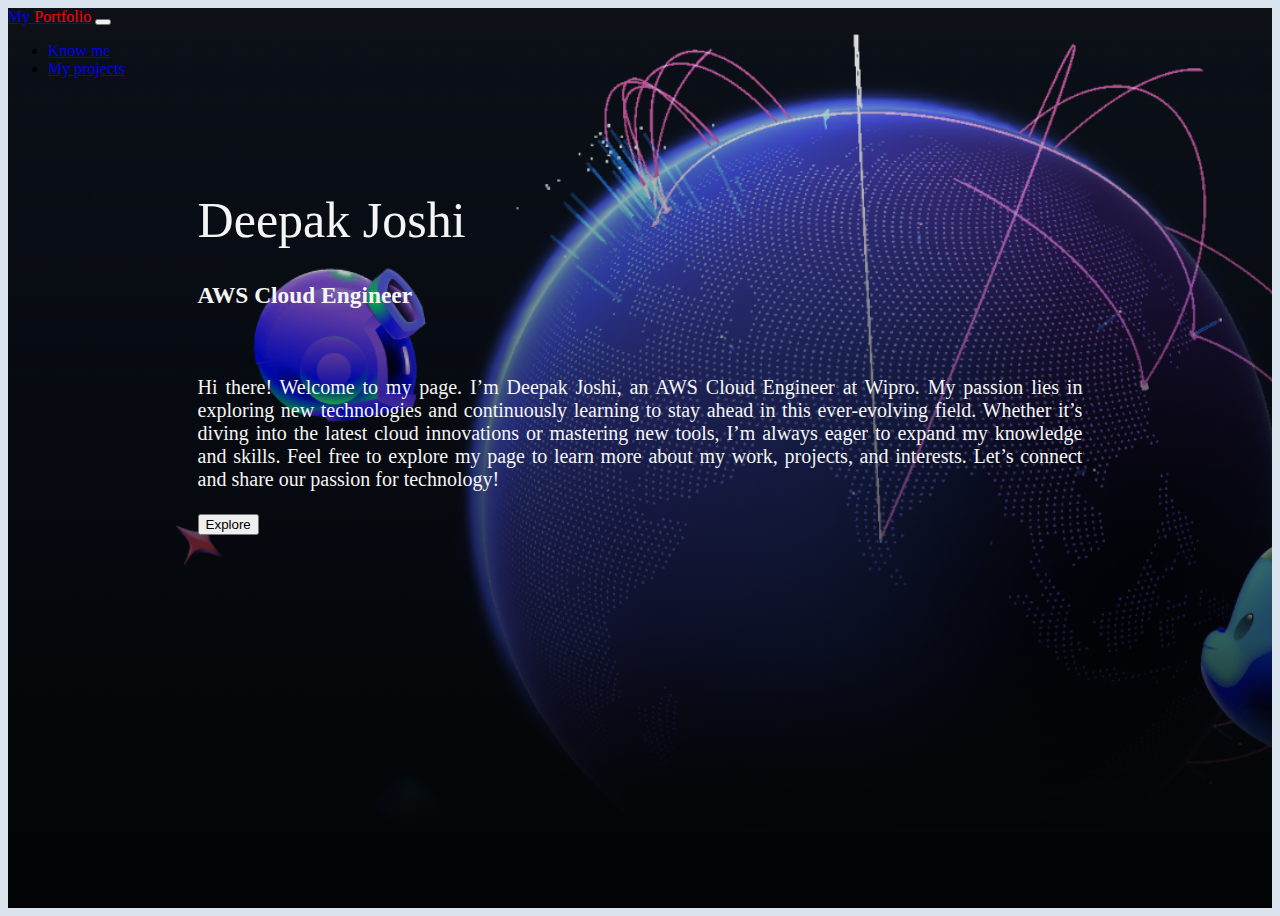
<file: index.html>
<!doctype html>
<html lang="en">

<head>
    <!-- Required meta tags -->
    <meta charset="utf-8">
    <meta name="viewport" content="width=device-width, initial-scale=1">

    <!-- Bootstrap CSS -->
    <link href="https://cdn.jsdelivr.net/npm/bootstrap@5.0.2/dist/css/bootstrap.min.css" rel="stylesheet" integrity="sha384-EVSTQN3/azprG1Anm3QDgpJLIm9Nao0Yz1ztcQTwFspd3yD65VohhpuuCOmLASjC" crossorigin="anonymous">
    <link href="./styles/style.css" rel="stylesheet">
    
    <title> Deepak Joshi</title>
</head>

<body>
    

    <section class="home">

        <nav class="navbar navbar-expand-lg bg-dark">
            <div class="container-fluid">
              <a class="navbar-brand" href="index.html">My <span style="color: red;">Portfolio</span></a>
              <button class="navbar-toggler" type="button" data-bs-toggle="collapse" data-bs-target="#navbarSupportedContent" aria-controls="navbarSupportedContent" aria-expanded="false" aria-label="Toggle navigation">
                <span class="navbar-toggler-icon"></span>
              </button>
              <div class="collapse navbar-collapse" id="navbarSupportedContent">
                <ul class="navbar-nav me-auto mb-2 mb-lg-0">
                  <li class="nav-item">
                    <a class="nav-link active" aria-current="page" href="about.html">Know me </a>
                  </li>
                  <li class="nav-item">
                    <a class="nav-link" href="projects.html">My projects</a>
                  </li>

            

             
                </ul>
            
              </div>
            </div>
          </nav>
        

          <div class="intro">
            <h1 class="name"> Deepak Joshi</h1>
            <h3>AWS Cloud Engineer</h3>
            <br>
            <p>
                Hi there! Welcome to my page.

I’m Deepak Joshi, an AWS Cloud Engineer at Wipro. My passion lies in exploring new technologies and continuously learning to stay ahead in this ever-evolving field. Whether it’s diving into the latest cloud innovations or mastering new tools, I’m always eager to expand my knowledge and skills.

Feel free to explore my page to learn more about my work, projects, and interests. Let’s connect and share our passion for technology!
       
</p>

<button type="button" class="btn btn-info btn-lg">Explore</button>
          </div>

    </section>

    <!-- Optional JavaScript; choose one of the two! -->
    <!-- Option 1: Bootstrap Bundle with Popper -->
    <script src="https://cdn.jsdelivr.net/npm/bootstrap@5.0.2/dist/js/bootstrap.bundle.min.js" integrity="sha384-MrcW6ZMFYlzcLA8Nl+NtUVF0sA7MsXsP1UyJoMp4YLEuNSfAP+JcXn/tWtIaxVXM" crossorigin="anonymous"></script>
</body>

</html>
</file>
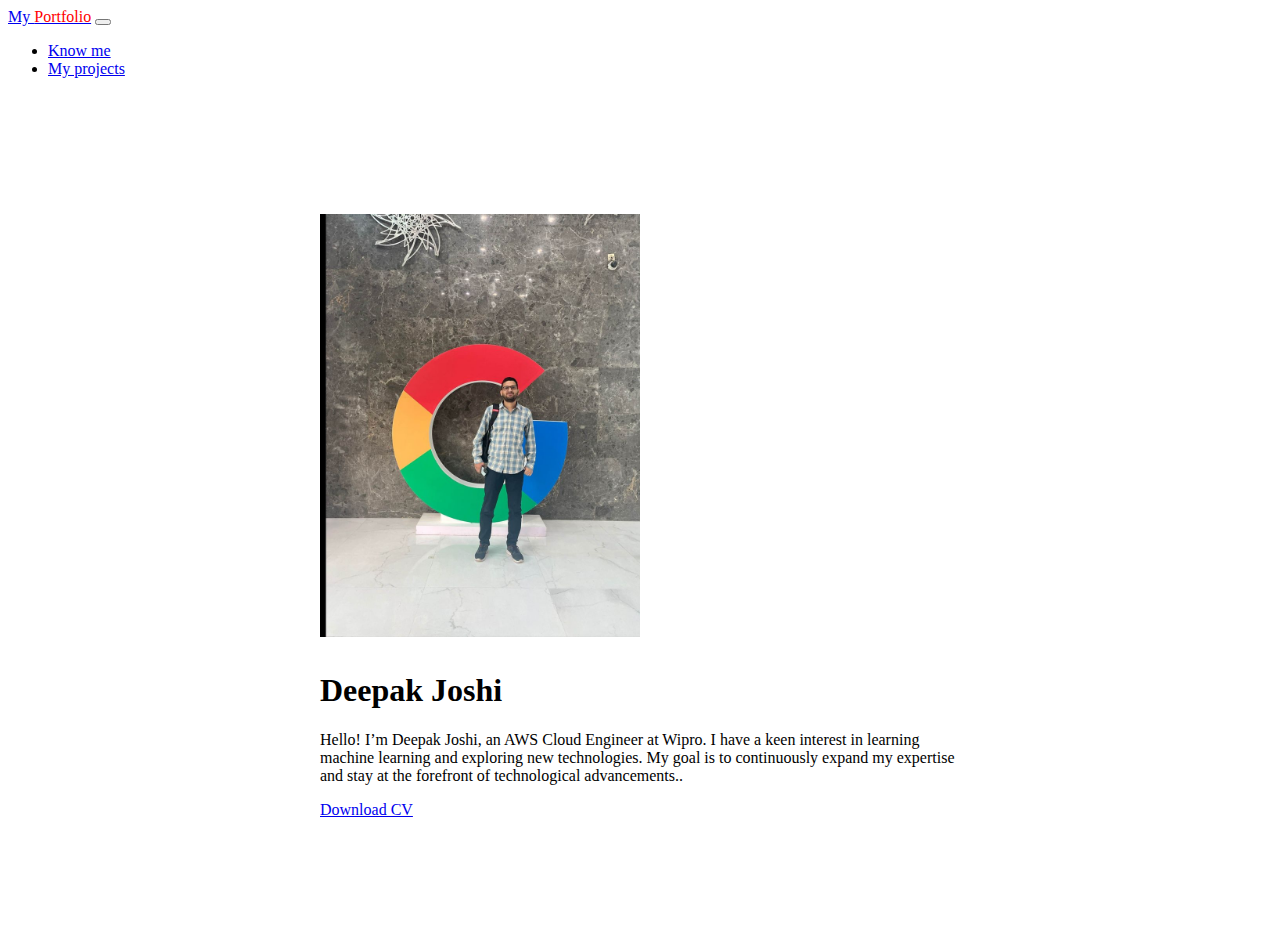
<file: about.html>
<!doctype html>
<html lang="en">

<head>
    <!-- Required meta tags -->
    <meta charset="utf-8">
    <meta name="viewport" content="width=device-width, initial-scale=1">

    <!-- Bootstrap CSS -->
    <link href="https://cdn.jsdelivr.net/npm/bootstrap@5.0.2/dist/css/bootstrap.min.css" rel="stylesheet" integrity="sha384-EVSTQN3/azprG1Anm3QDgpJLIm9Nao0Yz1ztcQTwFspd3yD65VohhpuuCOmLASjC" crossorigin="anonymous">

    <title>About me</title>
</head>


<body>

    <section class="home">

        <nav class="navbar navbar-expand-lg bg-dark">
            <div class="container-fluid">
              <a class="navbar-brand" href="index.html">My <span style="color: red;">Portfolio</span></a>
              <button class="navbar-toggler" type="button" data-bs-toggle="collapse" data-bs-target="#navbarSupportedContent" aria-controls="navbarSupportedContent" aria-expanded="false" aria-label="Toggle navigation">
                <span class="navbar-toggler-icon"></span>
              </button>
              <div class="collapse navbar-collapse" id="navbarSupportedContent">
                <ul class="navbar-nav me-auto mb-2 mb-lg-0">
                  <li class="nav-item">
                    <a class="nav-link active" aria-current="page" href="about.html">Know me </a>
                  </li>
                  <li class="nav-item">
                    <a class="nav-link" href="projects.html">My projects</a>
                  </li>

                

             
                </ul>
            
              </div>
            </div>
          </nav>
    
          <div class="card" style="width: 40rem; margin: 10% auto;">
            <img src="./Images/myphoto.jpg" class="card-img-top" style="width: 50%;margin: 10px auto;">
            <div class="card-body">
              <h1 class="card-title">Deepak Joshi</h1>
              <p class="card-text">Hello!

                I’m Deepak Joshi, an AWS Cloud Engineer at Wipro. I have a keen interest in learning machine learning and exploring new technologies. My goal is to continuously expand my expertise and stay at the forefront of technological advancements..</p>
              <a href="resume.pdf" class="btn btn-primary">Download CV</a>
            </div>
          </div>




    </section>
  

    <!-- Optional JavaScript; choose one of the two! -->
    <!-- Option 1: Bootstrap Bundle with Popper -->
    <script src="https://cdn.jsdelivr.net/npm/bootstrap@5.0.2/dist/js/bootstrap.bundle.min.js" integrity="sha384-MrcW6ZMFYlzcLA8Nl+NtUVF0sA7MsXsP1UyJoMp4YLEuNSfAP+JcXn/tWtIaxVXM" crossorigin="anonymous"></script>
</body>

</html>
</file>
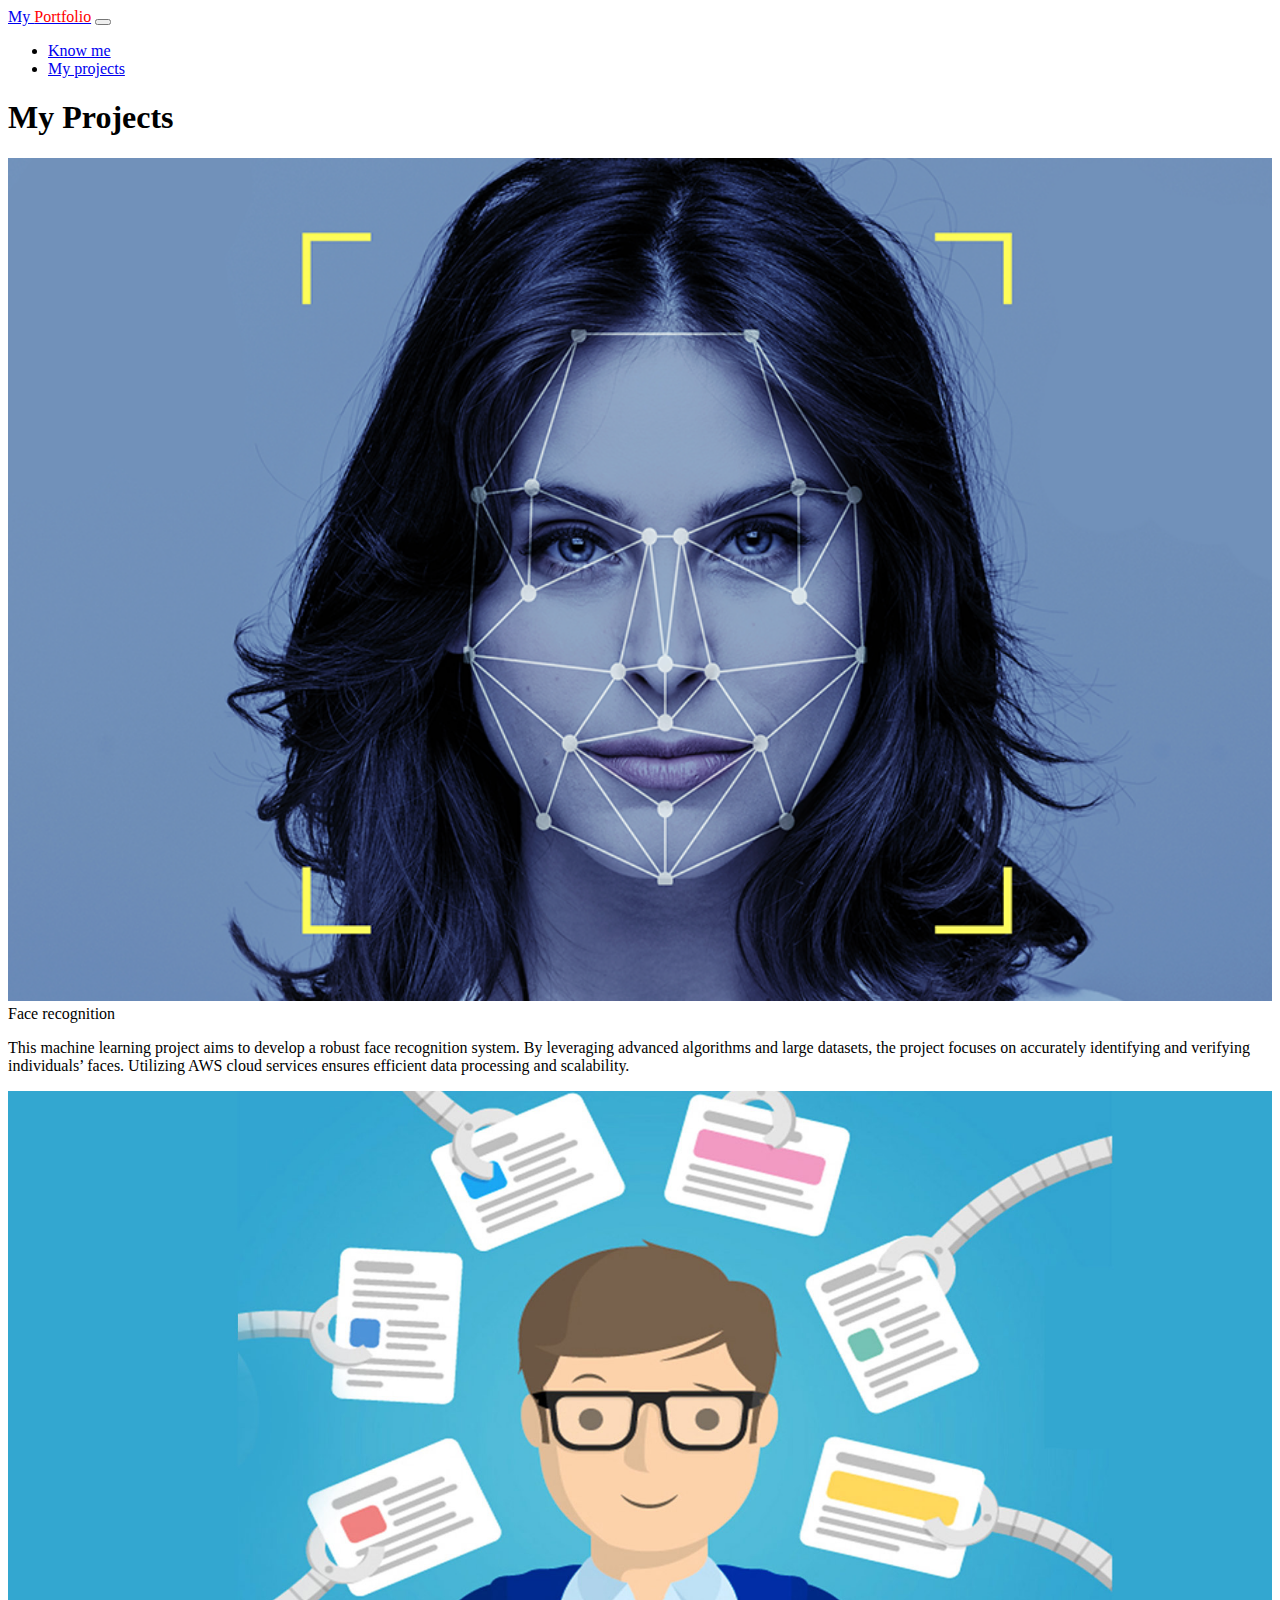
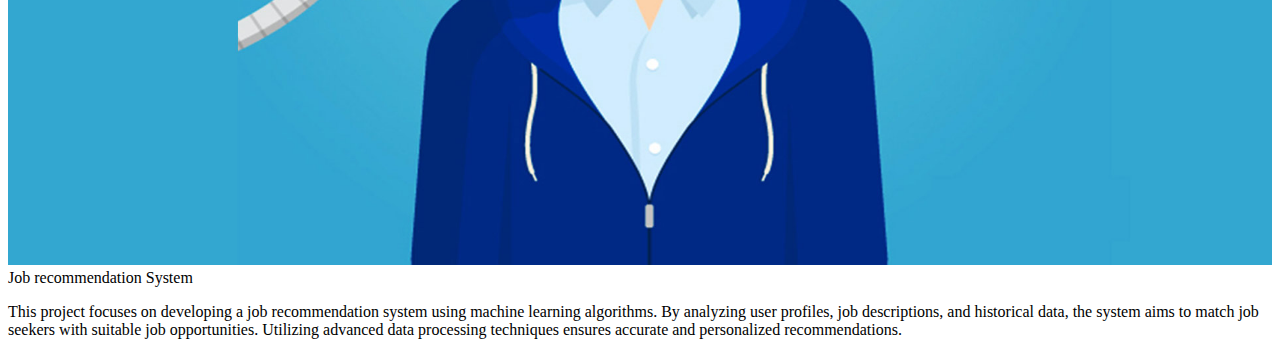
<file: projects.html>
<!doctype html>
<html lang="en">

<head>
    <!-- Required meta tags -->
    <meta charset="utf-8">
    <meta name="viewport" content="width=device-width, initial-scale=1">

    <!-- Bootstrap CSS -->
    <link href="https://cdn.jsdelivr.net/npm/bootstrap@5.0.2/dist/css/bootstrap.min.css" rel="stylesheet" integrity="sha384-EVSTQN3/azprG1Anm3QDgpJLIm9Nao0Yz1ztcQTwFspd3yD65VohhpuuCOmLASjC" crossorigin="anonymous">

    <title>My Projects</title>
</head>


<body>

    <section class="home">

        <nav class="navbar navbar-expand-lg bg-dark">
            <div class="container-fluid">
              <a class="navbar-brand" href="index.html">My <span style="color: red;">Portfolio</span></a>
              <button class="navbar-toggler" type="button" data-bs-toggle="collapse" data-bs-target="#navbarSupportedContent" aria-controls="navbarSupportedContent" aria-expanded="false" aria-label="Toggle navigation">
                <span class="navbar-toggler-icon"></span>
              </button>
              <div class="collapse navbar-collapse" id="navbarSupportedContent">
                <ul class="navbar-nav me-auto mb-2 mb-lg-0">
                  <li class="nav-item">
                    <a class="nav-link active" aria-current="page" href="about.html">Know me </a>
                  </li>
                  <li class="nav-item">
                    <a class="nav-link" href="projects.html">My projects</a>
                  </li>

                 

             
                </ul>
            
              </div>
            </div>
          </nav>
          
          <div class="container p-4">
        
            <h1 class="alert alert-info text-center"> My Projects

                </h1>
       
          <div class="row">
                <div class="col-sm-6 mb-3 mb-sm-0">
                <div class="card">
                    <div class="card-body">
                        <img src="./Images/face recognition.png" style="width:100%"
                    <h2 class="card-title">Face recognition</h2>
                    <p class="card-text style=text-align: justify">
                        This machine learning project aims to develop a robust face recognition system. By leveraging advanced algorithms and large datasets, the project focuses on accurately identifying and verifying individuals’ faces. Utilizing AWS cloud services ensures efficient data processing and scalability.                  
                    </div>
                </div>
                </div>
                <div class="col-sm-6 mb-3 mb-sm-0">
                    <div class="card">
                      <div class="card-body">
                          <img src="./Images/Job-Recommendation-System.jpg" style="width:100%"
                        <h2 class="card-title">Job recommendation System</h2>
                        <p class="card-text style=text-align: justify">
                            This project focuses on developing a job recommendation system using machine learning algorithms. By analyzing user profiles, job descriptions, and historical data, the system aims to match job seekers with suitable job opportunities. Utilizing advanced data processing techniques ensures accurate and personalized recommendations.                      </div>
                    </div>
                  </div>
                
    </section>
  
</div>
    <!-- Optional JavaScript; choose one of the two! -->
    <!-- Option 1: Bootstrap Bundle with Popper -->
    <script src="https://cdn.jsdelivr.net/npm/bootstrap@5.0.2/dist/js/bootstrap.bundle.min.js" integrity="sha384-MrcW6ZMFYlzcLA8Nl+NtUVF0sA7MsXsP1UyJoMp4YLEuNSfAP+JcXn/tWtIaxVXM" crossorigin="anonymous"></script>
</body>

</html>
</file>
<file: styles/style.css>
body{
    background-color: #dae4ee;
}

.home{
    height: 100vh;
    background: linear-gradient(rgba(0, 0, 0, 0), rgba(0,0,0,0.8)),
    url(../Images/background.png);

    background-size: cover;
}

.intro{
    color:whitesmoke;
    padding: 5% 15%;
    text-align: justify;
    font-size: 20px;
    font-weight: 100    ;
}

.name{
    font-size: 50px;
    font-weight: 500;
}
</file>
